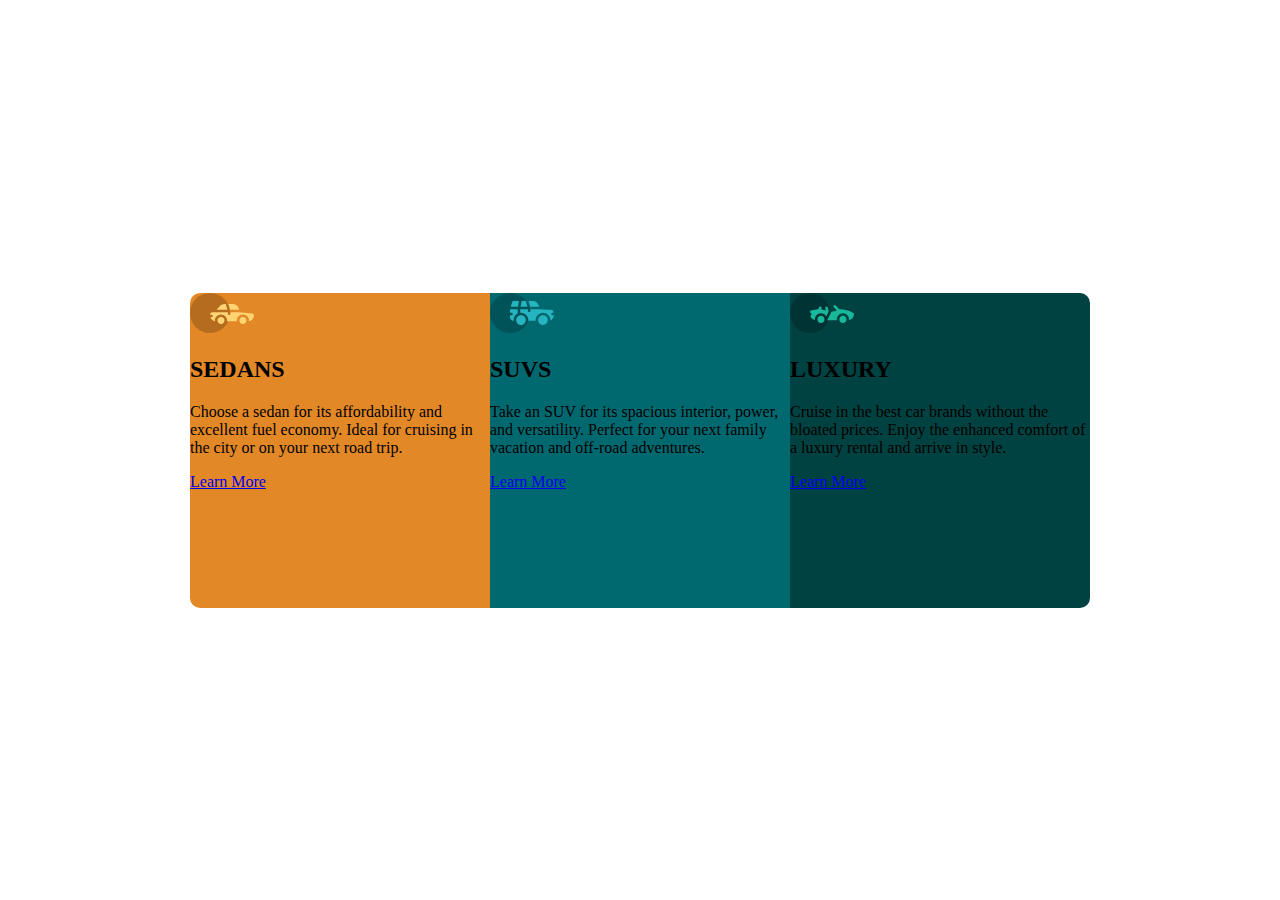
<file: 3-column-preview-card-component-main/index.html>
<!DOCTYPE html>
<html lang="en">

<head>
  <meta charset="UTF-8">
  <meta name="viewport" content="width=device-width, initial-scale=1.0">
  <!-- displays site properly based on user's device -->
  <link rel="icon" type="image/png" sizes="32x32" href="./images/favicon-32x32.png">
  <link rel="preconnect" href="https://fonts.googleapis.com">
  <link rel="preconnect" href="https://fonts.gstatic.com" crossorigin>
  <link
    href="https://fonts.googleapis.com/css2?family=Big+Shoulders+Display:wght@100..900&family=Lexend+Deca:wght@100..900&display=swap"
    rel="stylesheet">
  <link rel="stylesheet" href="./assets/styles.css">
  <title>Frontend Mentor | 3-column preview card component</title>
</head>

<body>

  <div class="container">
    <div class="card card__sedan">
      <div class="card__image">
        <img src="./images/icon-sedans.svg" alt="sedans">
      </div>
      <div class="card__content">
        <h2 class="card__title">SEDANS</h2>
        <p class="card__text">Choose a sedan for its affordability and excellent fuel economy. Ideal for cruising in the
          city or on your next road trip.</p>
        <a href="#" class="card__link">Learn More</a>
      </div>
    </div>
    <div class="card card__suvs">
      <div class="card__image">
        <img src="./images/icon-suvs.svg" alt="suvs">
      </div>
      <div class="card__content">
        <h2 class="card__title">SUVS</h2>
        <p class="card__text">Take an SUV for its spacious interior, power, and versatility. Perfect for your next
          family vacation and off-road adventures.</p>
        <a href="#" class="card__link">Learn More</a>
      </div>
    </div>
    <div class="card card__luxury">
      <div class="card__image">
        <img src="./images/icon-luxury.svg" alt="luxury">
      </div>
      <div class="card__content">
        <h2 class="card__title">LUXURY</h2>
        <p class="card__text">Cruise in the best car brands without the bloated prices. Enjoy the enhanced comfort of a
          luxury rental and arrive in style.</p>
        <a href="#" class="card__link">Learn More</a>
      </div>
    </div>
  </div>

  <!-- <div class="attribution">
    Challenge by <a href="https://www.frontendmentor.io?ref=challenge" target="_blank">Frontend Mentor</a>. 
    Coded by <a href="#">Your Name Here</a>.
  </div> -->
</body>

</html>
</file>
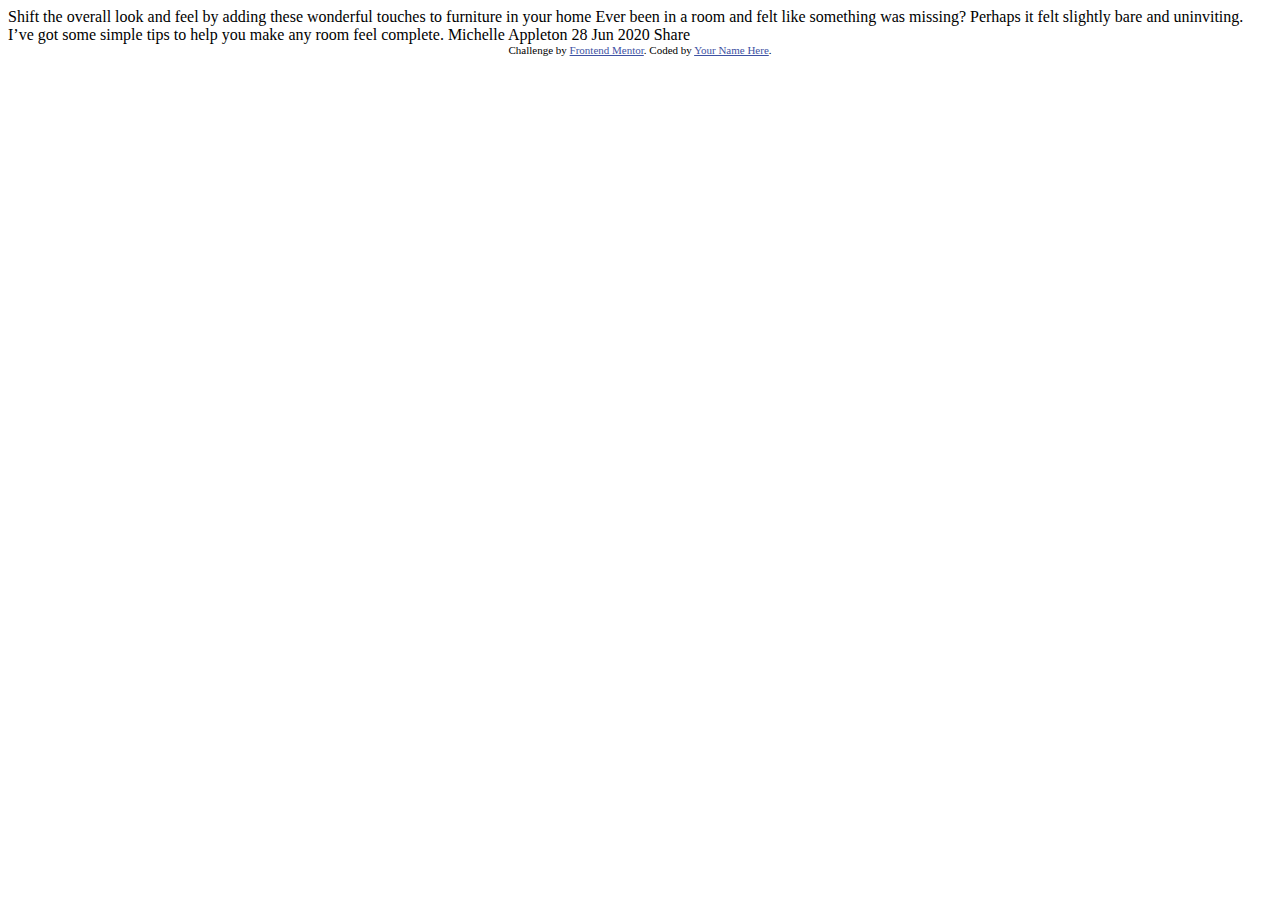
<file: article-preview-component-master/index.html>
<!DOCTYPE html>
<html lang="en">
<head>
  <meta charset="UTF-8">
  <meta name="viewport" content="width=device-width, initial-scale=1.0"> <!-- displays site properly based on user's device -->

  <link rel="icon" type="image/png" sizes="32x32" href="./images/favicon-32x32.png">
  
  <title>Frontend Mentor | Article preview component</title>

  <!-- Feel free to remove these styles or customise in your own stylesheet 👍 -->
  <style>
    .attribution { font-size: 11px; text-align: center; }
    .attribution a { color: hsl(228, 45%, 44%); }
  </style>
</head>
<body>

  Shift the overall look and feel by adding these wonderful 
  touches to furniture in your home

  Ever been in a room and felt like something was missing? Perhaps 
  it felt slightly bare and uninviting. I’ve got some simple tips 
  to help you make any room feel complete.

  Michelle Appleton
  28 Jun 2020

  Share
  
  <div class="attribution">
    Challenge by <a href="https://www.frontendmentor.io?ref=challenge" target="_blank">Frontend Mentor</a>. 
    Coded by <a href="#">Your Name Here</a>.
  </div>
</body>
</html>
</file>
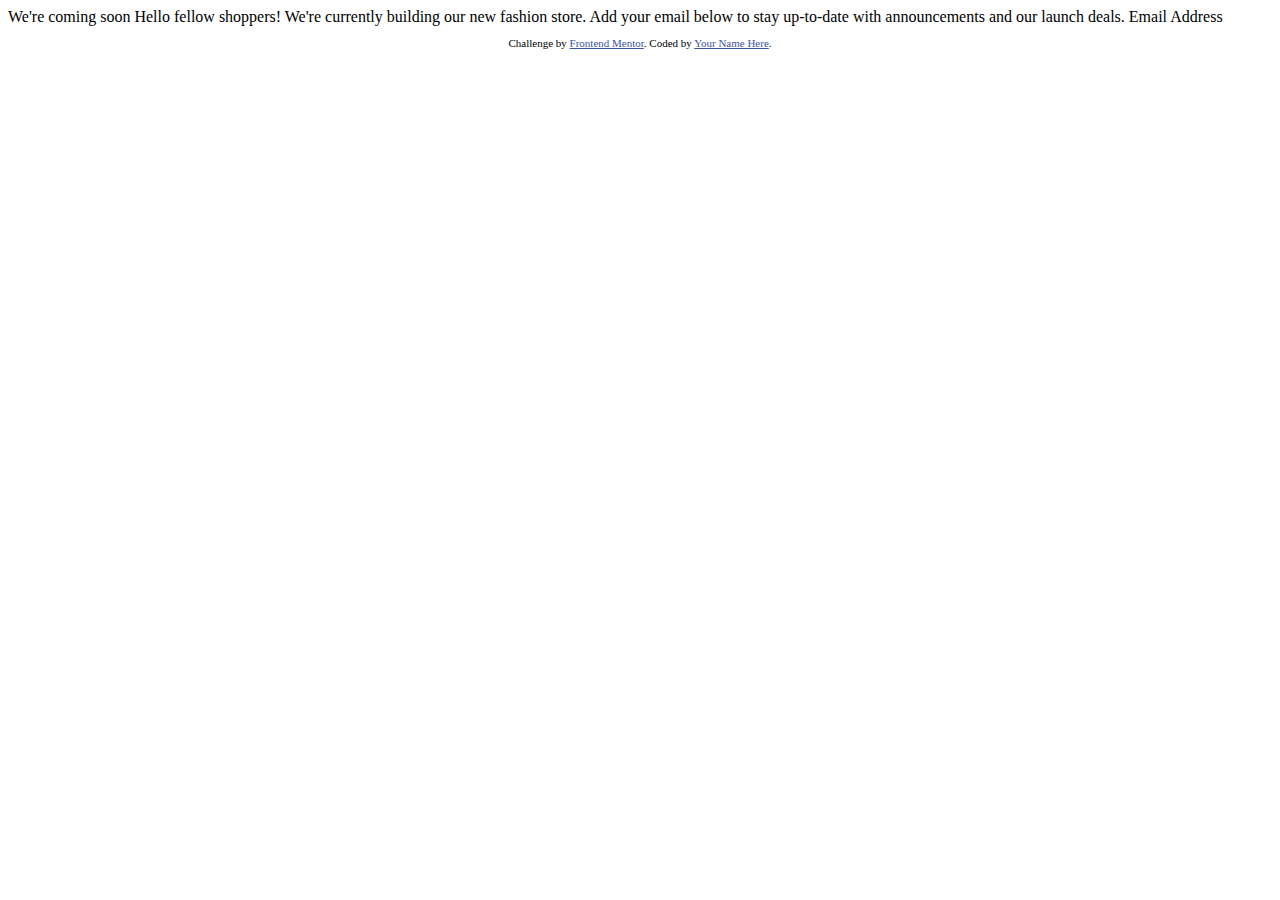
<file: base-apparel-coming-soon-master/index.html>
<!DOCTYPE html>
<html lang="en">
<head>
  <meta charset="UTF-8">
  <meta name="viewport" content="width=device-width, initial-scale=1.0"> <!-- displays site properly based on user's device -->

  <link rel="icon" type="image/png" sizes="32x32" href="./images/favicon-32x32.png">
  
  <title>Frontend Mentor | Base Apparel coming soon page</title>

  <!-- Feel free to remove these styles or customise in your own stylesheet 👍 -->
  <style>
    .attribution { font-size: 11px; text-align: center; }
    .attribution a { color: hsl(228, 45%, 44%); }
  </style>
</head>
<body>

  We're coming soon

  Hello fellow shoppers! We're currently building our new fashion store. 
  Add your email below to stay up-to-date with announcements and our launch deals.

  Email Address
  
  <footer>
    <p class="attribution">
      Challenge by <a href="https://www.frontendmentor.io?ref=challenge" target="_blank">Frontend Mentor</a>. 
      Coded by <a href="#">Your Name Here</a>.
    </p>
  </footer>
</body>
</html>
</file>
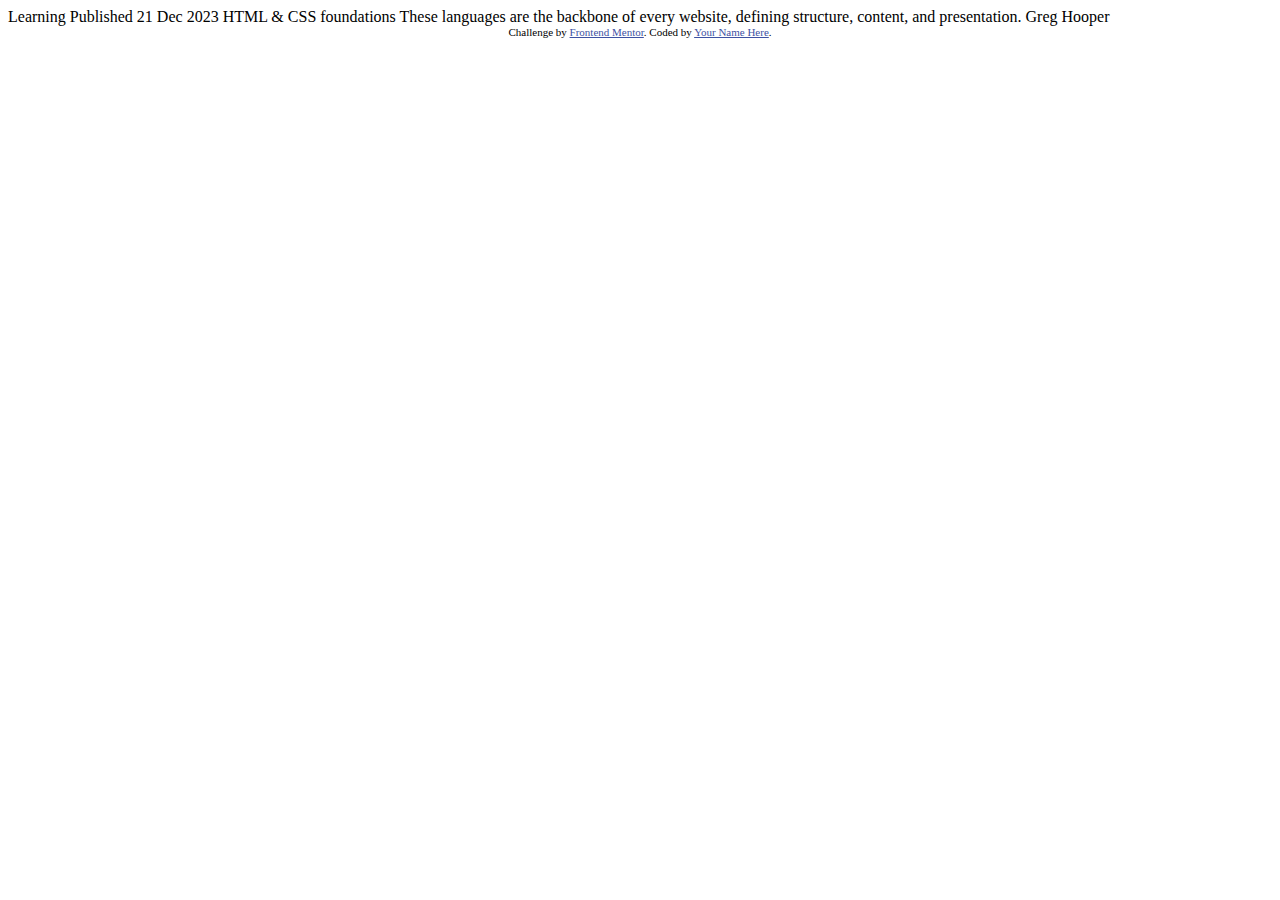
<file: blog-preview-card-main/index.html>
<!DOCTYPE html>
<html lang="en">
<head>
  <meta charset="UTF-8">
  <meta name="viewport" content="width=device-width, initial-scale=1.0"> <!-- displays site properly based on user's device -->

  <link rel="icon" type="image/png" sizes="32x32" href="./assets/images/favicon-32x32.png">
  
  <title>Frontend Mentor | Blog preview card</title>

  <!-- Feel free to remove these styles or customise in your own stylesheet 👍 -->
  <style>
    .attribution { font-size: 11px; text-align: center; }
    .attribution a { color: hsl(228, 45%, 44%); }
  </style>
</head>
<body>

  Learning

  Published 21 Dec 2023

  HTML & CSS foundations

  These languages are the backbone of every website, defining structure, content, and presentation.

  Greg Hooper
  
  <div class="attribution">
    Challenge by <a href="https://www.frontendmentor.io?ref=challenge" target="_blank">Frontend Mentor</a>. 
    Coded by <a href="#">Your Name Here</a>.
  </div>
</body>
</html>
</file>
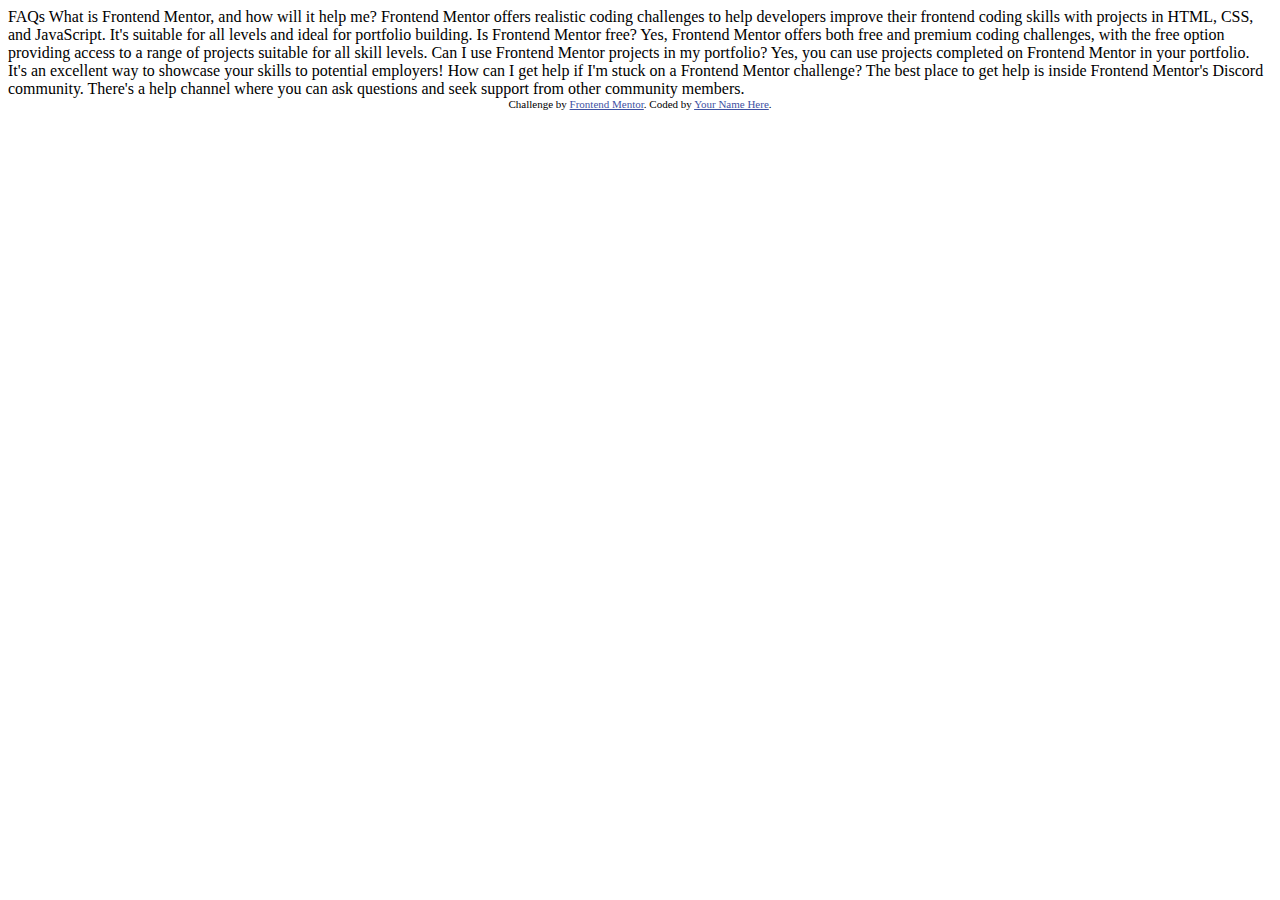
<file: faq-accordion-main/index.html>
<!DOCTYPE html>
<html lang="en">
<head>
  <meta charset="UTF-8">
  <meta name="viewport" content="width=device-width, initial-scale=1.0"> <!-- displays site properly based on user's device -->

  <link rel="icon" type="image/png" sizes="32x32" href="./assets/images/favicon-32x32.png">
  
  <title>Frontend Mentor | FAQ accordion</title>

  <!-- Feel free to remove these styles or customise in your own stylesheet 👍 -->
  <style>
    .attribution { font-size: 11px; text-align: center; }
    .attribution a { color: hsl(228, 45%, 44%); }
  </style>
</head>
<body>

  FAQs

  What is Frontend Mentor, and how will it help me?

  Frontend Mentor offers realistic coding challenges to help developers improve their 
  frontend coding skills with projects in HTML, CSS, and JavaScript. It's suitable for 
  all levels and ideal for portfolio building.

  Is Frontend Mentor free?

  Yes, Frontend Mentor offers both free and premium coding challenges, with the free 
  option providing access to a range of projects suitable for all skill levels.

  Can I use Frontend Mentor projects in my portfolio?

  Yes, you can use projects completed on Frontend Mentor in your portfolio. It's an excellent
  way to showcase your skills to potential employers!

  How can I get help if I'm stuck on a Frontend Mentor challenge?
  
  The best place to get help is inside Frontend Mentor's Discord community. There's a help 
  channel where you can ask questions and seek support from other community members.

  
  <div class="attribution">
    Challenge by <a href="https://www.frontendmentor.io?ref=challenge" target="_blank">Frontend Mentor</a>. 
    Coded by <a href="#">Your Name Here</a>.
  </div>
</body>
</html>
</file>
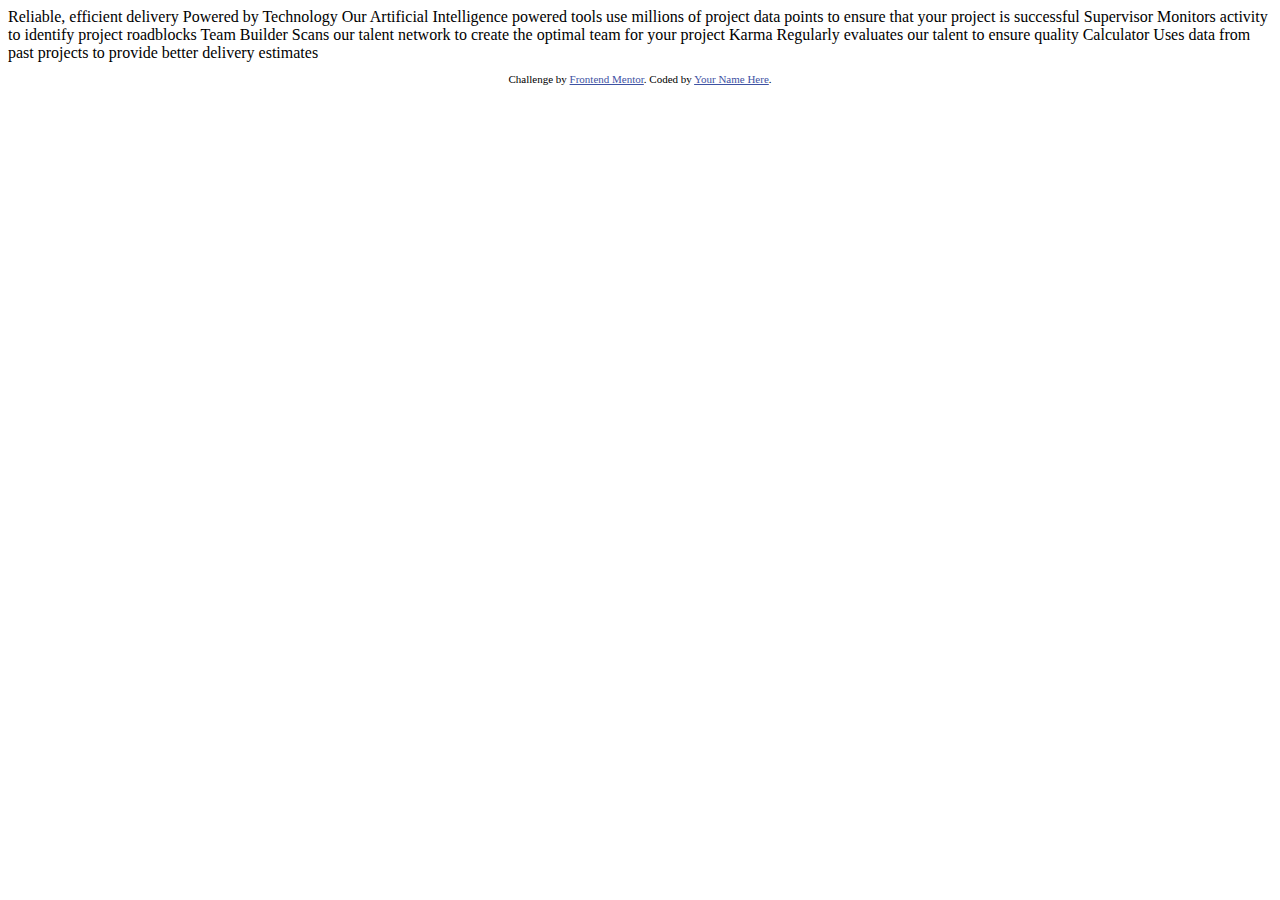
<file: four-card-feature-section-master/index.html>
<!DOCTYPE html>
<html lang="en">
<head>
  <meta charset="UTF-8">
  <meta name="viewport" content="width=device-width, initial-scale=1.0"> <!-- displays site properly based on user's device -->

  <link rel="icon" type="image/png" sizes="32x32" href="./images/favicon-32x32.png">
  
  <title>Frontend Mentor | Four card feature section</title>

  <!-- Feel free to remove these styles or customise in your own stylesheet 👍 -->
  <style>
    .attribution { font-size: 11px; text-align: center; }
    .attribution a { color: hsl(228, 45%, 44%); }
  </style>
</head>
<body>
  
  Reliable, efficient delivery
  Powered by Technology

  Our Artificial Intelligence powered tools use millions of project data points 
  to ensure that your project is successful

  Supervisor
  Monitors activity to identify project roadblocks

  Team Builder
  Scans our talent network to create the optimal team for your project

  Karma
  Regularly evaluates our talent to ensure quality

  Calculator
  Uses data from past projects to provide better delivery estimates

  
  <footer>
    <p class="attribution">
      Challenge by <a href="https://www.frontendmentor.io?ref=challenge" target="_blank">Frontend Mentor</a>. 
      Coded by <a href="#">Your Name Here</a>.
    </p>
  </footer>
</body>
</html>
</file>
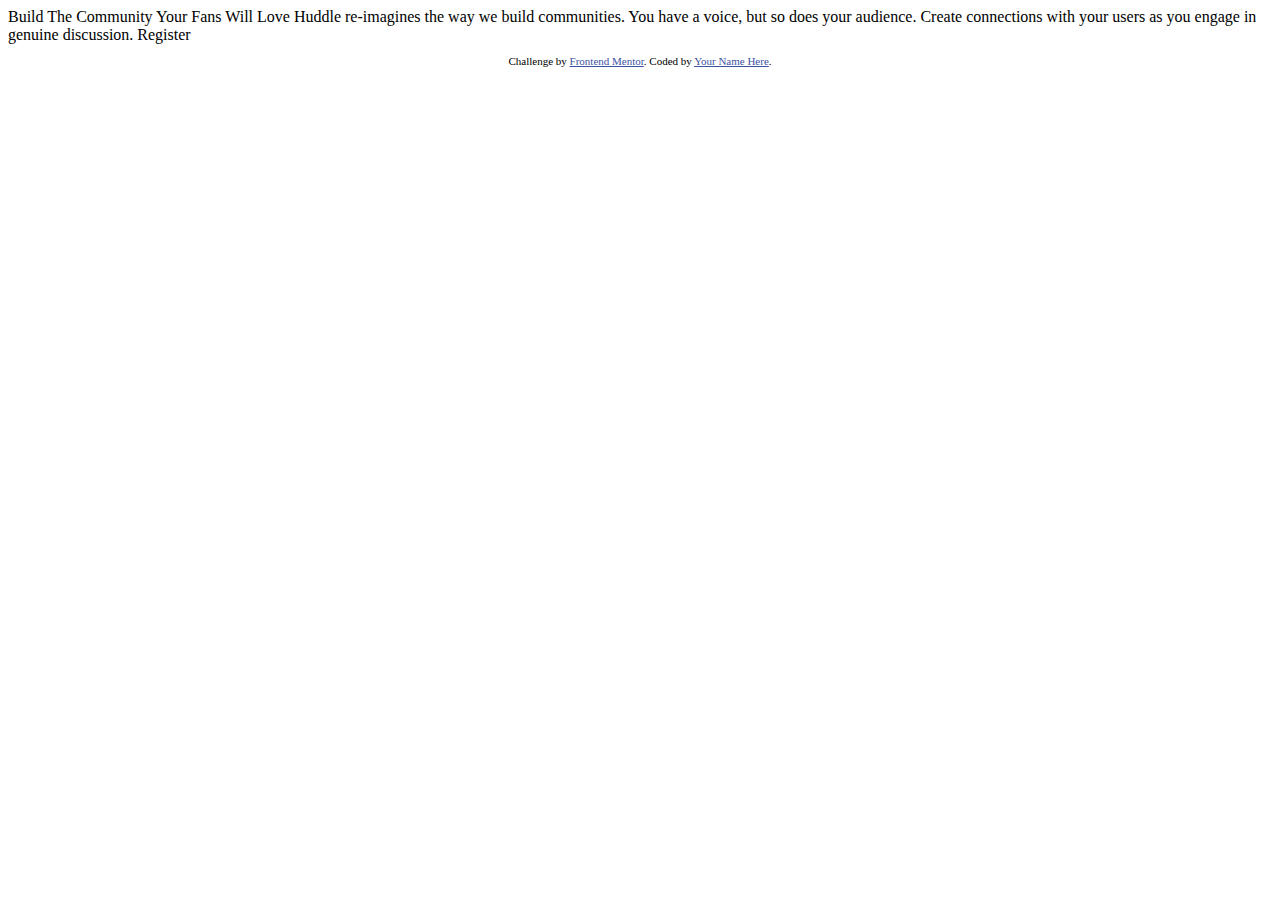
<file: huddle-landing-page-with-single-introductory-section-master/index.html>
<!DOCTYPE html>
<html lang="en">
<head>
  <meta charset="UTF-8">
  <meta name="viewport" content="width=device-width, initial-scale=1.0"> <!-- displays site properly based on user's device -->

  <link rel="icon" type="image/png" sizes="32x32" href="./images/favicon-32x32.png">
  
  <title>Frontend Mentor | Huddle landing page with single introductory section</title>

  <!-- Feel free to remove these styles or customise in your own stylesheet 👍 -->
  <style>
    .attribution { font-size: 11px; text-align: center; }
    .attribution a { color: hsl(228, 45%, 44%); }
  </style>
</head>
<body>

  Build The Community Your Fans Will Love

  Huddle re-imagines the way we build communities. You have a voice, but so does your audience. 
  Create connections with your users as you engage in genuine discussion. 

  Register

  <footer>
    <p class="attribution">
      Challenge by <a href="https://www.frontendmentor.io?ref=challenge" target="_blank">Frontend Mentor</a>. 
      Coded by <a href="#">Your Name Here</a>.
    </p>
  </footer>
</body>
</html>
</file>
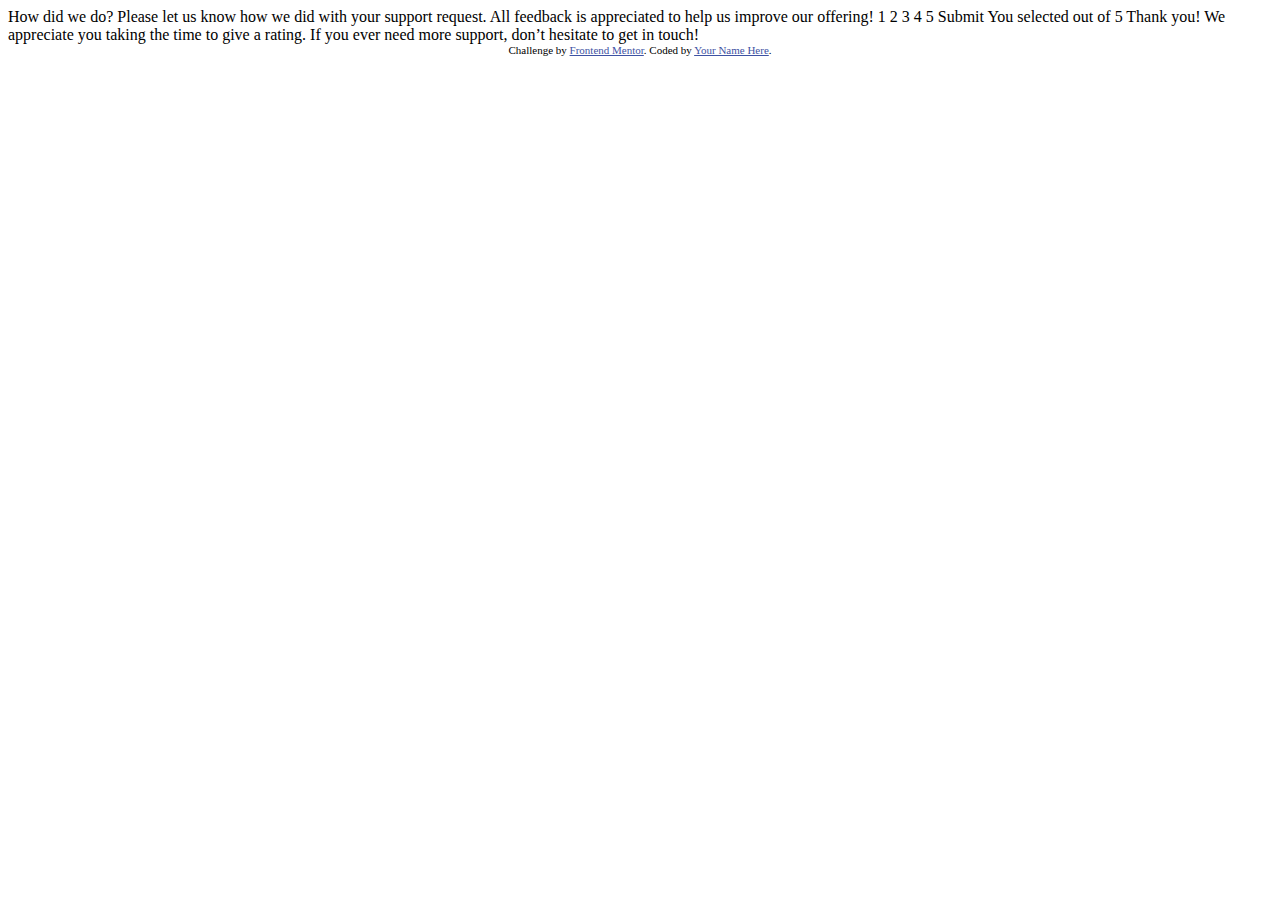
<file: interactive-rating-component-main/index.html>
<!DOCTYPE html>
<html lang="en">
<head>
  <meta charset="UTF-8">
  <meta name="viewport" content="width=device-width, initial-scale=1.0"> <!-- displays site properly based on user's device -->

  <link rel="icon" type="image/png" sizes="32x32" href="./images/favicon-32x32.png">
  
  <title>Frontend Mentor | Interactive rating component</title>

  <!-- Feel free to remove these styles or customise in your own stylesheet 👍 -->
  <style>
    .attribution { font-size: 11px; text-align: center; }
    .attribution a { color: hsl(228, 45%, 44%); }
  </style>
</head>
<body>

  <!-- Rating state start -->

  How did we do?

  Please let us know how we did with your support request. All feedback is appreciated 
  to help us improve our offering!

  1 2 3 4 5

  Submit

  <!-- Rating state end -->

  <!-- Thank you state start -->

  You selected <!-- Add rating here --> out of 5

  Thank you!

  We appreciate you taking the time to give a rating. If you ever need more support, 
  don’t hesitate to get in touch!

  <!-- Thank you state end -->

  
  <div class="attribution">
    Challenge by <a href="https://www.frontendmentor.io?ref=challenge" target="_blank">Frontend Mentor</a>. 
    Coded by <a href="#">Your Name Here</a>.
  </div>
</body>
</html>
</file>
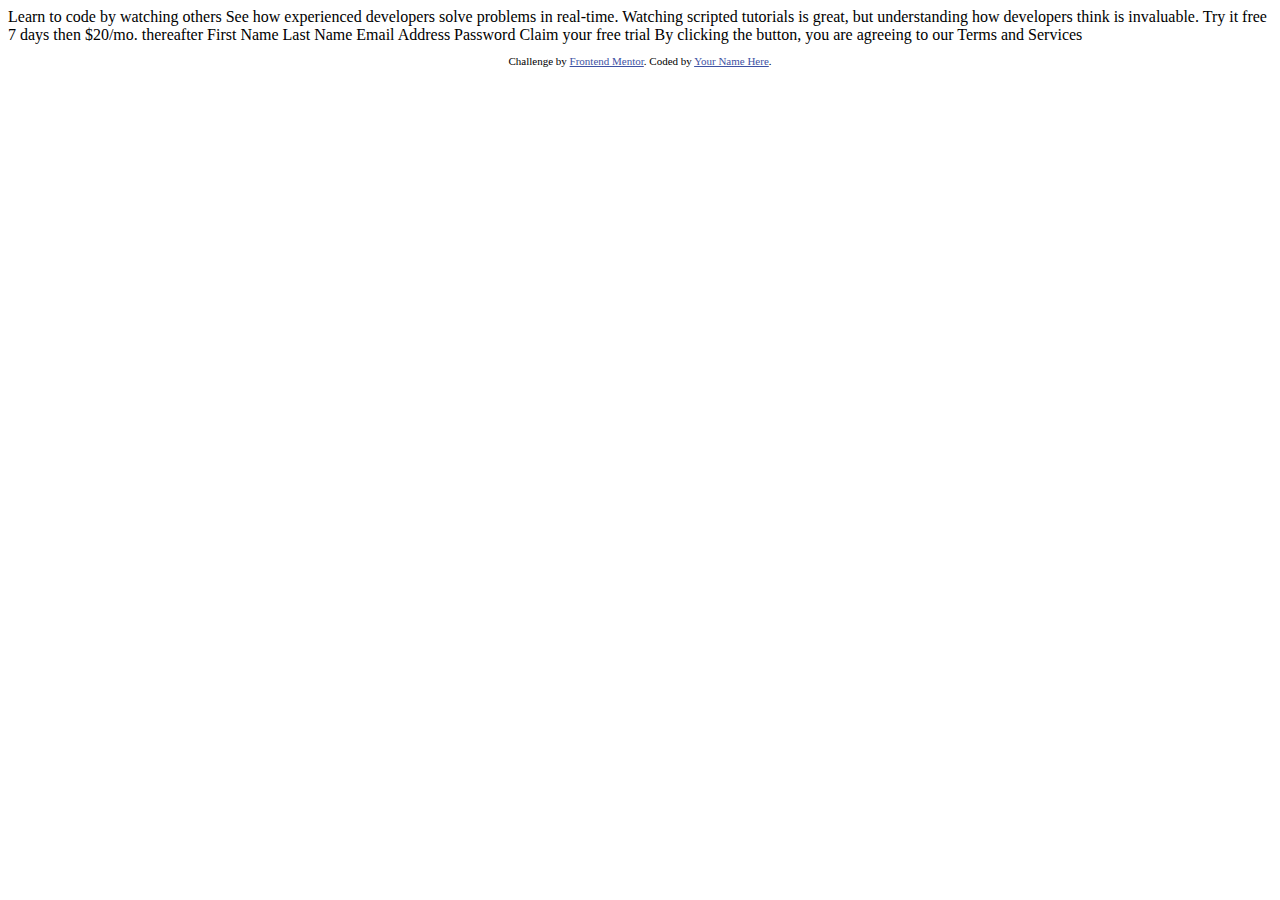
<file: intro-component-with-signup-form-master/index.html>
<!DOCTYPE html>
<html lang="en">
<head>
  <meta charset="UTF-8">
  <meta name="viewport" content="width=device-width, initial-scale=1.0"> <!-- displays site properly based on user's device -->

  <link rel="icon" type="image/png" sizes="32x32" href="./images/favicon-32x32.png">
  
  <title>Frontend Mentor | Intro component with sign up form</title>

  <!-- Feel free to remove these styles or customise in your own stylesheet 👍 -->
  <style>
    .attribution { font-size: 11px; text-align: center; }
    .attribution a { color: hsl(228, 45%, 44%); }
  </style>
</head>
<body>

  Learn to code by watching others

  See how experienced developers solve problems in real-time. Watching scripted tutorials is great, 
  but understanding how developers think is invaluable. 

  Try it free 7 days then $20/mo. thereafter

  First Name 
  Last Name 
  Email Address
  Password

  Claim your free trial 

  By clicking the button, you are agreeing to our Terms and Services
  
  <footer>
    <p class="attribution">
      Challenge by <a href="https://www.frontendmentor.io?ref=challenge" target="_blank">Frontend Mentor</a>. 
      Coded by <a href="#">Your Name Here</a>.
    </p>
  </footer>
</body>
</html>
</file>
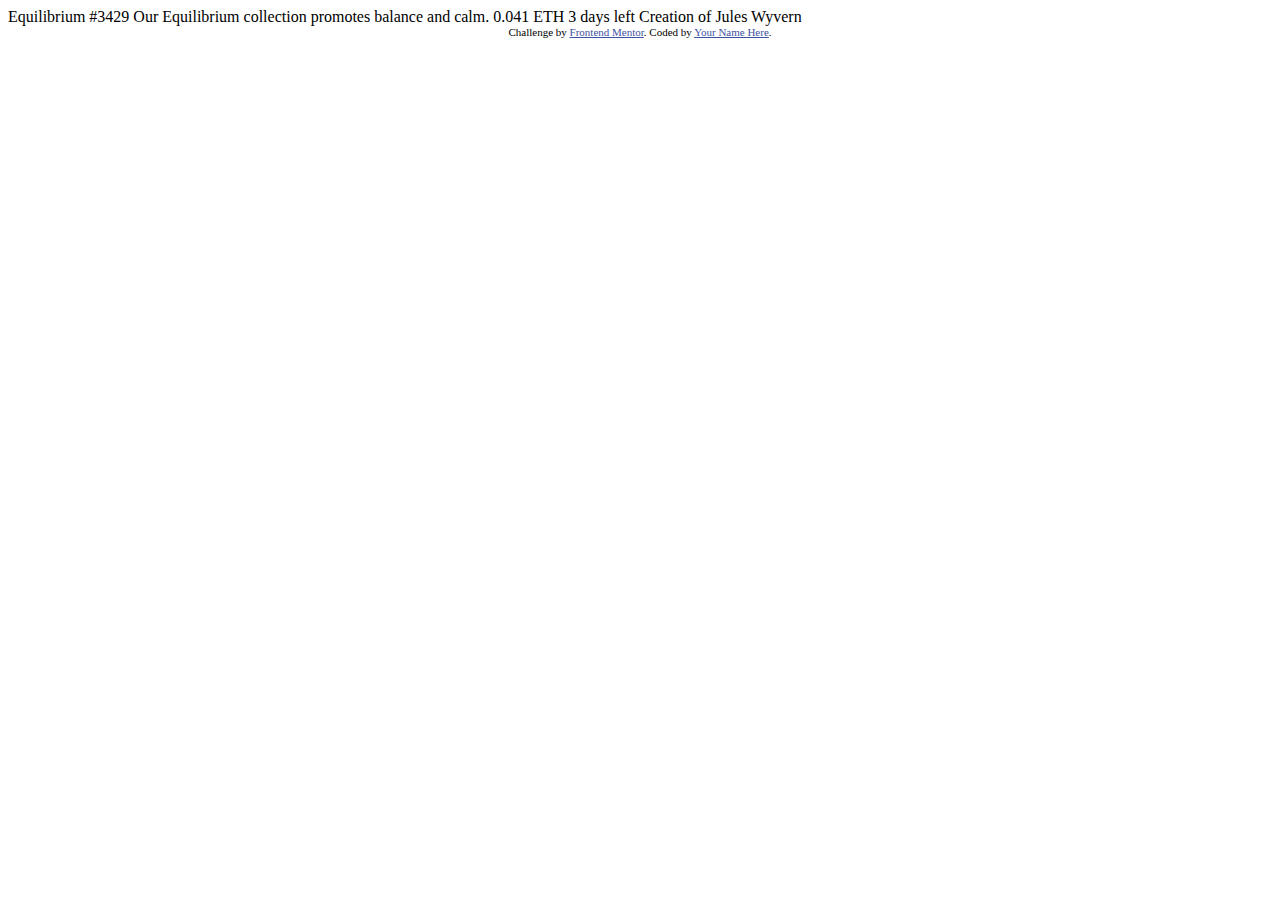
<file: nft-preview-card-component-main/index.html>
<!DOCTYPE html>
<html lang="en">
<head>
  <meta charset="UTF-8">
  <meta name="viewport" content="width=device-width, initial-scale=1.0"> <!-- displays site properly based on user's device -->

  <link rel="icon" type="image/png" sizes="32x32" href="./images/favicon-32x32.png">
  
  <title>Frontend Mentor | NFT preview card component</title>

  <!-- Feel free to remove these styles or customise in your own stylesheet 👍 -->
  <style>
    .attribution { font-size: 11px; text-align: center; }
    .attribution a { color: hsl(228, 45%, 44%); }
  </style>
</head>
<body>

  Equilibrium #3429

  Our Equilibrium collection promotes balance and calm.

  0.041 ETH
  3 days left
  
  Creation of Jules Wyvern

  <div class="attribution">
    Challenge by <a href="https://www.frontendmentor.io?ref=challenge" target="_blank">Frontend Mentor</a>. 
    Coded by <a href="#">Your Name Here</a>.
  </div>
</body>
</html>
</file>
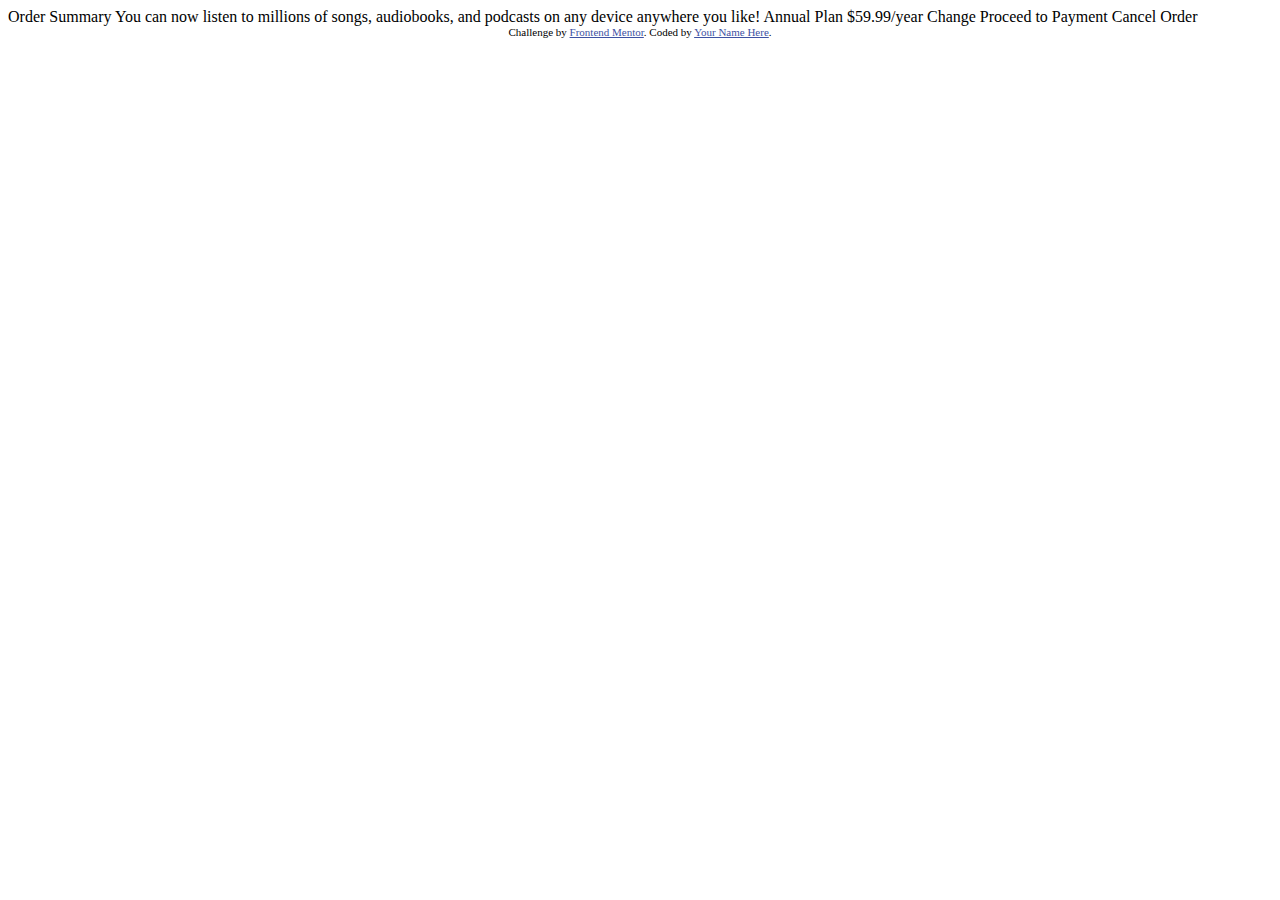
<file: order-summary-component-main/index.html>
<!DOCTYPE html>
<html lang="en">
<head>
  <meta charset="UTF-8">
  <meta name="viewport" content="width=device-width, initial-scale=1.0"> <!-- displays site properly based on user's device -->

  <link rel="icon" type="image/png" sizes="32x32" href="./images/favicon-32x32.png">
  
  <title>Frontend Mentor | Order summary card</title>

  <!-- Feel free to remove these styles or customise in your own stylesheet 👍 -->
  <style>
    .attribution { font-size: 11px; text-align: center; }
    .attribution a { color: hsl(228, 45%, 44%); }
  </style>
</head>
<body>

  Order Summary

  You can now listen to millions of songs, audiobooks, and podcasts on any 
  device anywhere you like!

  Annual Plan
  $59.99/year

  Change

  Proceed to Payment
  Cancel Order
  
  <div class="attribution">
    Challenge by <a href="https://www.frontendmentor.io?ref=challenge" target="_blank">Frontend Mentor</a>. 
    Coded by <a href="#">Your Name Here</a>.
  </div>
</body>
</html>
</file>
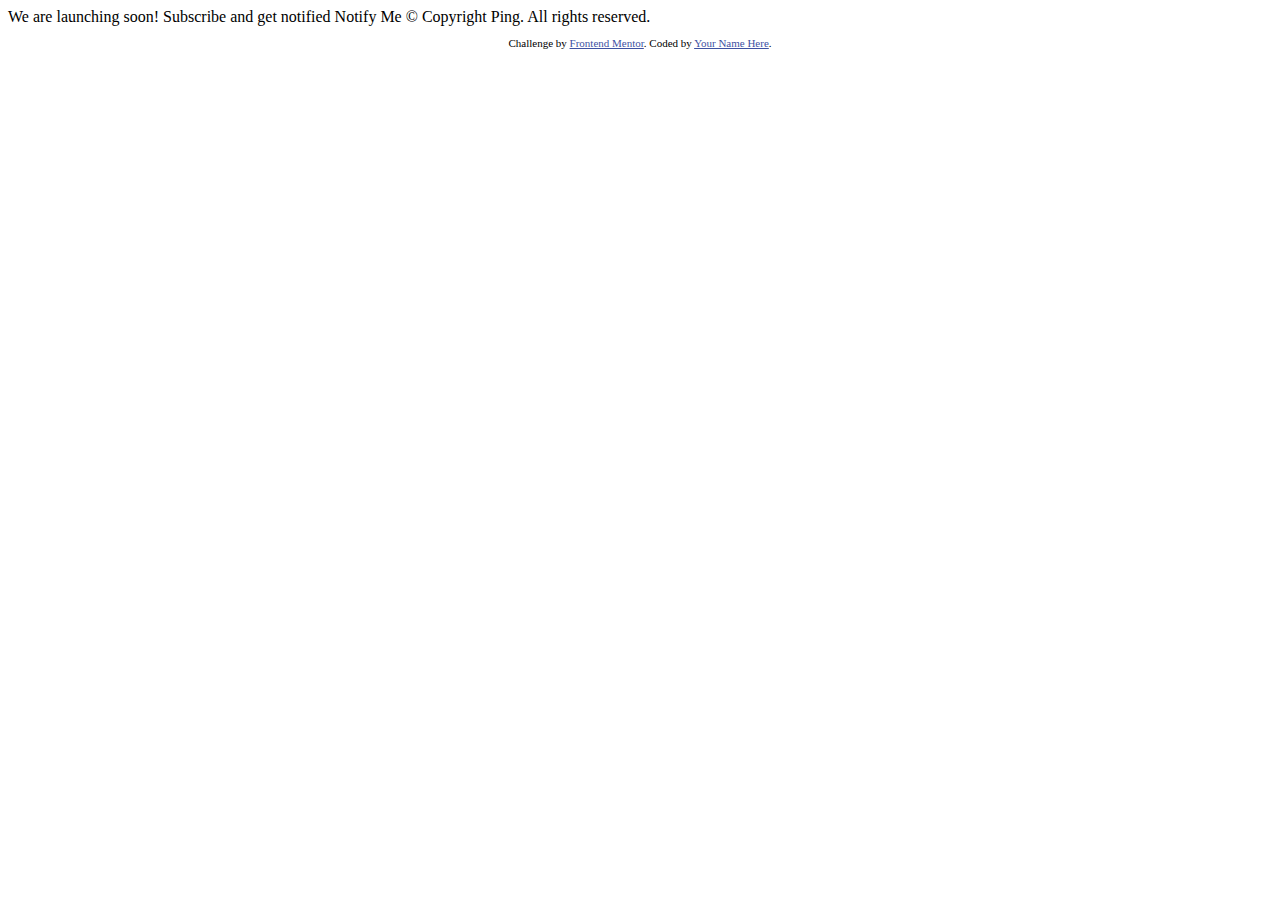
<file: ping-coming-soon-page-master/index.html>
<!DOCTYPE html>
<html lang="en">
<head>
  <meta charset="UTF-8">
  <meta name="viewport" content="width=device-width, initial-scale=1.0"> <!-- displays site properly based on user's device -->

  <link rel="icon" type="image/png" sizes="32x32" href="./images/favicon-32x32.png">
  
  <title>Frontend Mentor | Ping coming soon page</title>

  <!-- Feel free to remove these styles or customise in your own stylesheet 👍 -->
  <style>
    .attribution { font-size: 11px; text-align: center; }
    .attribution a { color: hsl(228, 45%, 44%); }
  </style>
</head>
<body>

  We are launching soon!

  Subscribe and get notified

  Notify Me

  &copy; Copyright Ping. All rights reserved.

  <footer>
    <p class="attribution">
      Challenge by <a href="https://www.frontendmentor.io?ref=challenge" target="_blank">Frontend Mentor</a>. 
      Coded by <a href="#">Your Name Here</a>.
    </p>
  </footer>
</body>
</html>
</file>
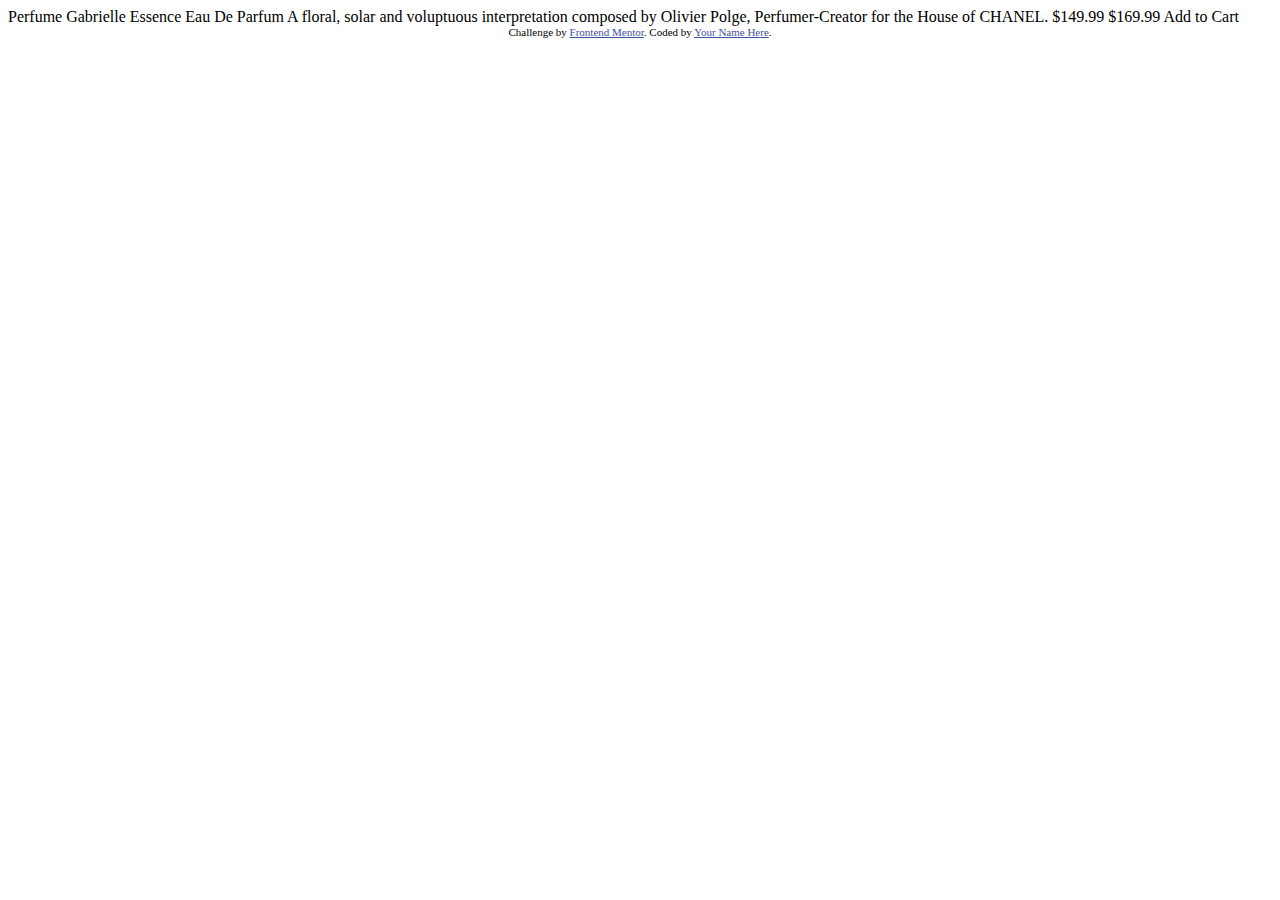
<file: product-preview-card-component-main/index.html>
<!DOCTYPE html>
<html lang="en">
<head>
  <meta charset="UTF-8">
  <meta name="viewport" content="width=device-width, initial-scale=1.0"> <!-- displays site properly based on user's device -->

  <link rel="icon" type="image/png" sizes="32x32" href="./images/favicon-32x32.png">
  
  <title>Frontend Mentor | Product preview card component</title>

  <!-- Feel free to remove these styles or customise in your own stylesheet 👍 -->
  <style>
    .attribution { font-size: 11px; text-align: center; }
    .attribution a { color: hsl(228, 45%, 44%); }
  </style>
</head>
<body>

  Perfume

  Gabrielle Essence Eau De Parfum

  A floral, solar and voluptuous interpretation composed by Olivier Polge, 
  Perfumer-Creator for the House of CHANEL.

  $149.99
  $169.99

  Add to Cart
  
  <div class="attribution">
    Challenge by <a href="https://www.frontendmentor.io?ref=challenge" target="_blank">Frontend Mentor</a>. 
    Coded by <a href="#">Your Name Here</a>.
  </div>
</body>
</html>
</file>
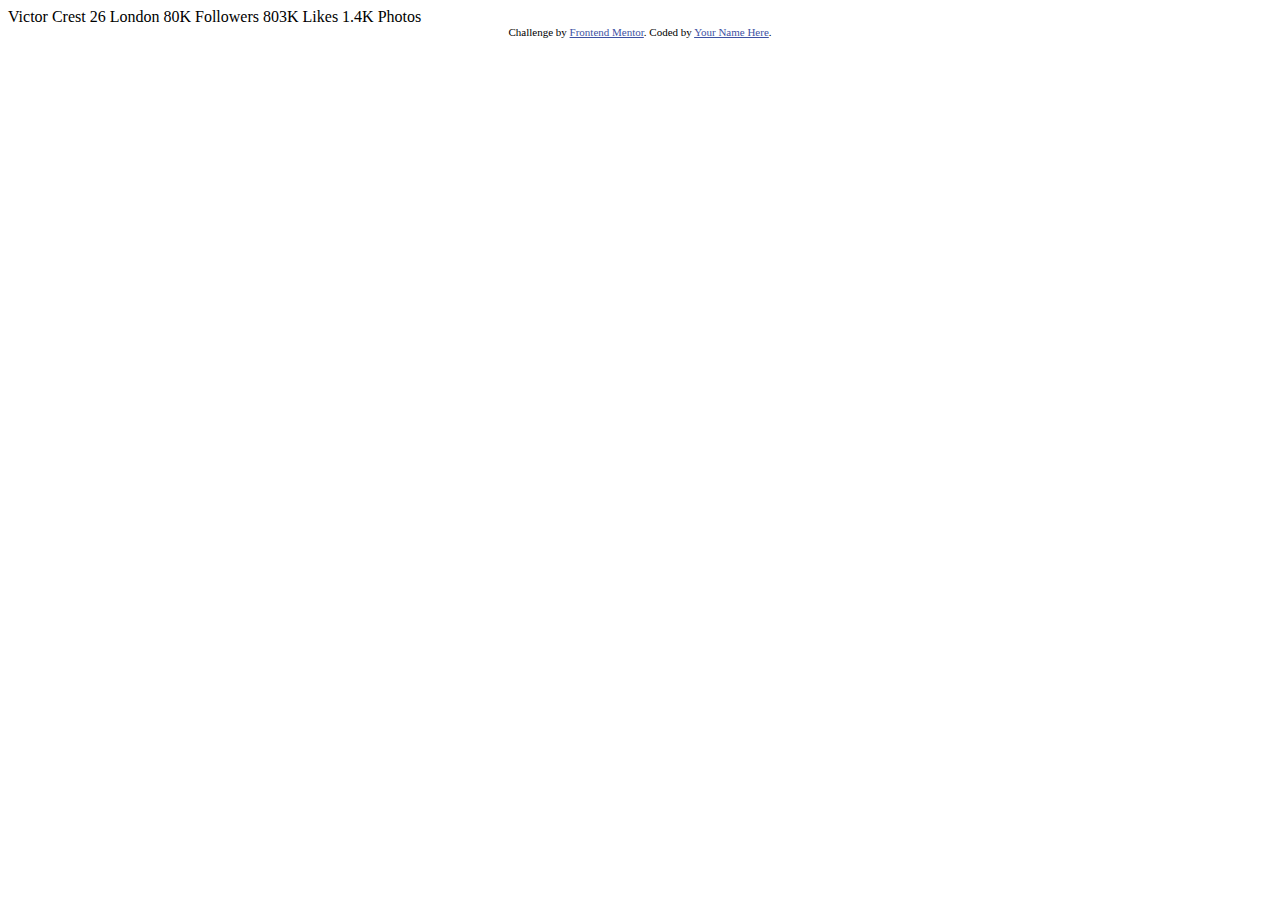
<file: profile-card-component-main/index.html>
<!DOCTYPE html>
<html lang="en">
<head>
  <meta charset="UTF-8">
  <meta name="viewport" content="width=device-width, initial-scale=1.0"> <!-- displays site properly based on user's device -->

  <link rel="icon" type="image/png" sizes="32x32" href="./images/favicon-32x32.png">
  
  <title>Frontend Mentor | Profile card component</title>

  <!-- Feel free to remove these styles or customise in your own stylesheet 👍 -->
  <style>
    .attribution { font-size: 11px; text-align: center; }
    .attribution a { color: hsl(228, 45%, 44%); }
  </style>
</head>
<body>
  Victor Crest
  26
  London

  80K
  Followers

  803K
  Likes

  1.4K
  Photos
  <div class="attribution">
    Challenge by <a href="https://www.frontendmentor.io?ref=challenge" target="_blank">Frontend Mentor</a>. 
    Coded by <a href="#">Your Name Here</a>.
  </div>
</body>
</html>
</file>
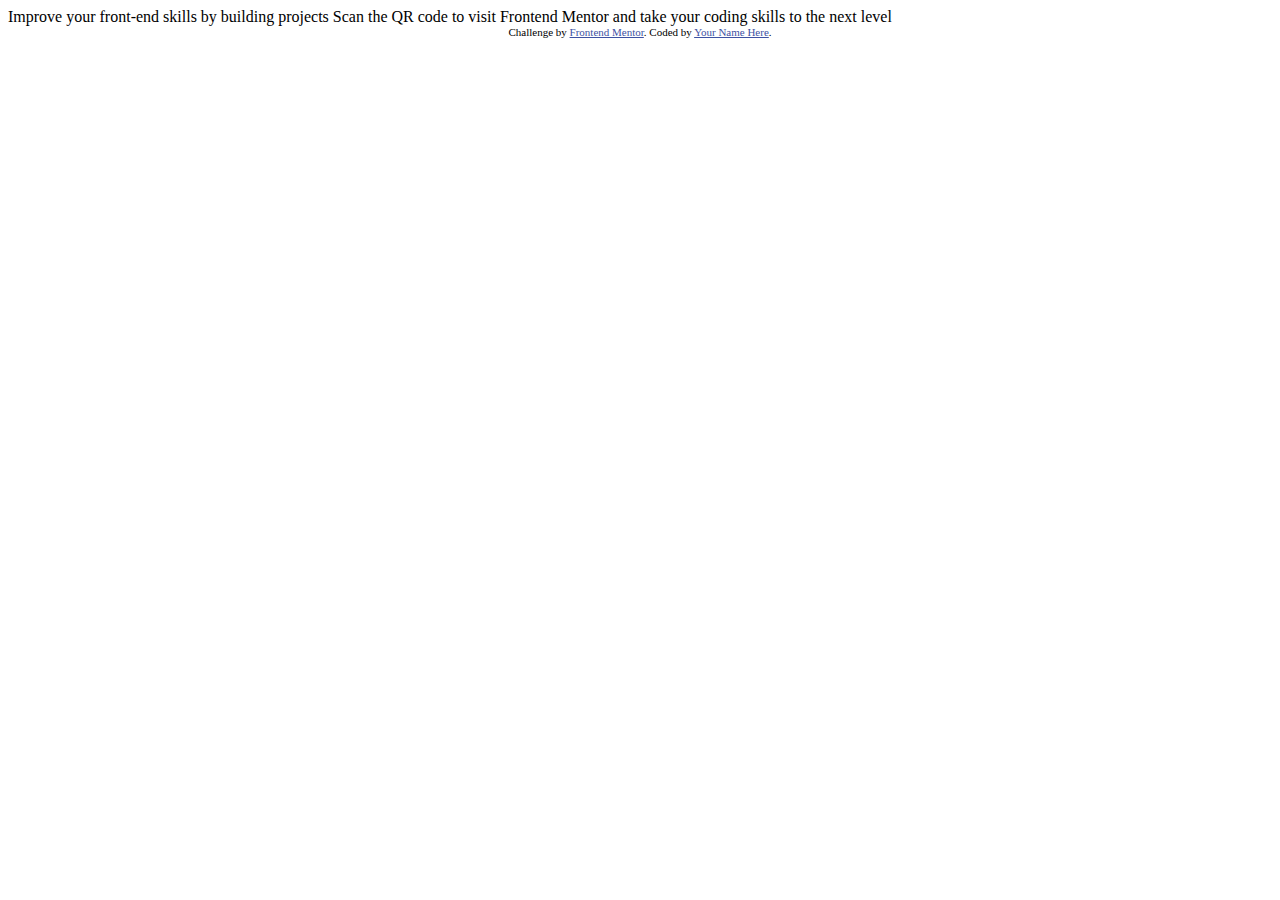
<file: qr-code-component-main/index.html>
<!DOCTYPE html>
<html lang="en">
<head>
  <meta charset="UTF-8">
  <meta name="viewport" content="width=device-width, initial-scale=1.0"> <!-- displays site properly based on user's device -->

  <link rel="icon" type="image/png" sizes="32x32" href="./images/favicon-32x32.png">
  
  <title>Frontend Mentor | QR code component</title>

  <!-- Feel free to remove these styles or customise in your own stylesheet 👍 -->
  <style>
    .attribution { font-size: 11px; text-align: center; }
    .attribution a { color: hsl(228, 45%, 44%); }
  </style>
</head>
<body>

  Improve your front-end skills by building projects

  Scan the QR code to visit Frontend Mentor and take your coding skills to the next level
  
  <div class="attribution">
    Challenge by <a href="https://www.frontendmentor.io?ref=challenge" target="_blank">Frontend Mentor</a>. 
    Coded by <a href="#">Your Name Here</a>.
  </div>
</body>
</html>
</file>
<file: 3-column-preview-card-component-main/assets/styles.css>
/* .attribution { font-size: 11px; text-align: center; }
.attribution a { color: hsl(228, 45%, 44%); } */
/* Path: 3-column-preview-card-component-main/assets/images/bg-pattern-card.svg */

:root {
  --white: white;
  --orange: hsl(31, 77%, 52%);
  --cyan: hsl(184, 100%, 22%);
  --darkcyan: hsl(179, 100%, 13%);
}


body {
  padding: 0;
  margin: 0;
}

.container {
  display: flex;
  justify-content: center; /* align horizontal */
  align-items: center; /* align vertical */
  height: 100vh; /* Full height of the viewport */
  width: 80%; /* Adjust this to control the width of the container */
  max-width: 900px;
  margin: auto; /* This will center the container */
}

.card {
  width: 50%;
  height: 35%;
}

.card__sedan {
  background-color: var(--orange);
  border-radius: 10px 0px 0px 10px;
}

.card__suvs {
  background-color: var(--cyan);
}

.card__luxury {
  background-color: var(--darkcyan);
  border-radius: 0px 10px 10px 0px;
}

@media (max-width: 375px) {
  .container {
    flex-direction: column;
  }
}
</file>
